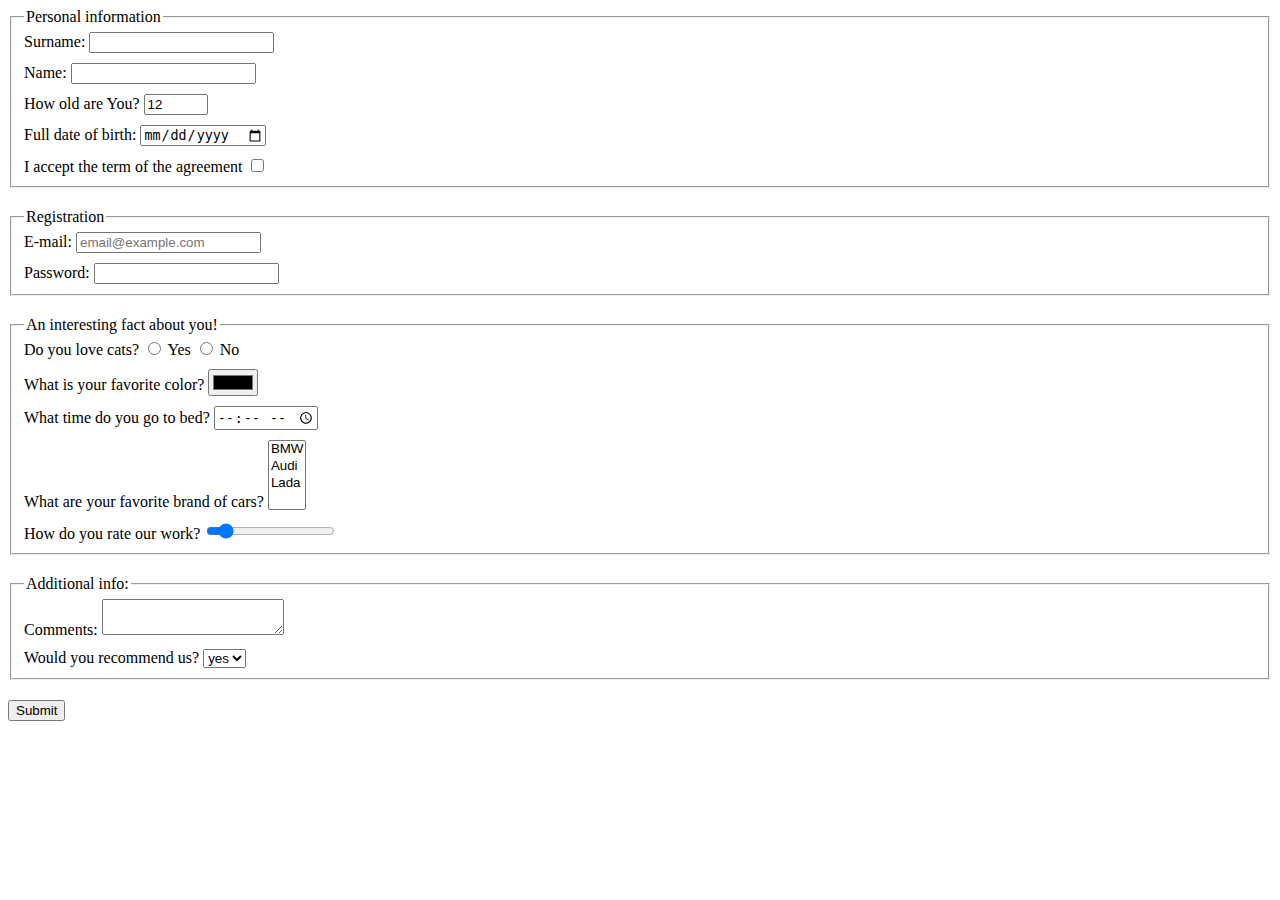
<file: index.html>
<!doctype html><html lang="en"><head><meta charset="UTF-8"><meta name="viewport" content="width=device-width, user-scalable=no, initial-scale=1.0, maximum-scale=1.0, minimum-scale=1.0"><meta http-equiv="X-UA-Compatible" content="ie=edge"><title>HTML Form</title><link rel="stylesheet" href="style.0f1e5aa9.css"></head><body> <script type="text/javascript" src="main.5883b77c.js"></script> <form action="https://mate-academy-form-lesson.herokuapp.com/create-application" onsubmit="onSubmit()"> <fieldset class="fieldset"> <legend class="legend">Personal information</legend> <div class="inputs"> <label for="surname">Surname:</label> <input type="text" id="surname" name="surname" autocomplete="off" required> </div> <div class="inputs"> <label for="name">Name:</label> <input type="text" id="name" name="name" autocomplete="off" required> </div> <div class="inputs"> <label for="age">How old are You?</label> <input type="number" name="age" id="age" value="12" min="1" max="100"> </div> <div class="inputs"> <label for="birthday">Full date of birth:</label> <input type="date" id="birthday" name="birthday"> </div> <div class="inputs"> <label for="acception"> I accept the term of the agreement </label> <input type="checkbox" name="acception" id="acception" required> </div> </fieldset> <fieldset class="fieldset"> <legend class="legend">Registration</legend> <div class="inputs"> <label for="email">E-mail:</label> <input type="email" placeholder="email@example.com" id="email" name="email" required> </div> <div class="inputs"> <label for="pass">Password:</label> <input type="password" name="password" id="pass" minlength="8" required> </div> </fieldset> <fieldset class="fieldset"> <legend class="legend">An interesting fact about you!</legend> <div class="inputs"> Do you love cats? <input type="radio" name="choise" id="yes" value="yes"> <label for="yes">Yes</label> <input type="radio" name="choise" id="no" value="yes"> <label for="no">No</label> </div> <div class="inputs"> <label for="favcolor">What is your favorite color?</label> <input type="color" id="favcolor" name="favcolor"> </div> <div class="inputs"> <label for="sleeptime">What time do you go to bed?</label> <input type="time" id="sleeptime" name="sleeptime"> </div> <div class="inputs"> <label for="favbrand">What are your favorite brand of cars?</label> <select name="favbrand" id="favbrand" size="4" multiple> <option value="BMW">BMW</option> <option value="Audi">Audi</option> <option value="Lada">Lada</option> </select> </div> <div class="inputs"> <label for="mark">How do you rate our work?</label> <input type="range" id="mark" name="mark" min="0" max="10" value="1"> </div> </fieldset> <fieldset class="fieldset"> <legend class="legend">Additional info:</legend> <div class="inputs"> <label for="comment">Comments:</label> <textarea name="comment" id="comment" maxlength="100">
          </textarea> </div> <div class="inputs"> <label for="select">Would you recommend us?</label> <select name="select" id="select"> <option value="yes" selected>yes</option> <option value="no">no</option> </select> </div> </fieldset> <input type="submit" value="Submit"> </form> </body></html>
</file>
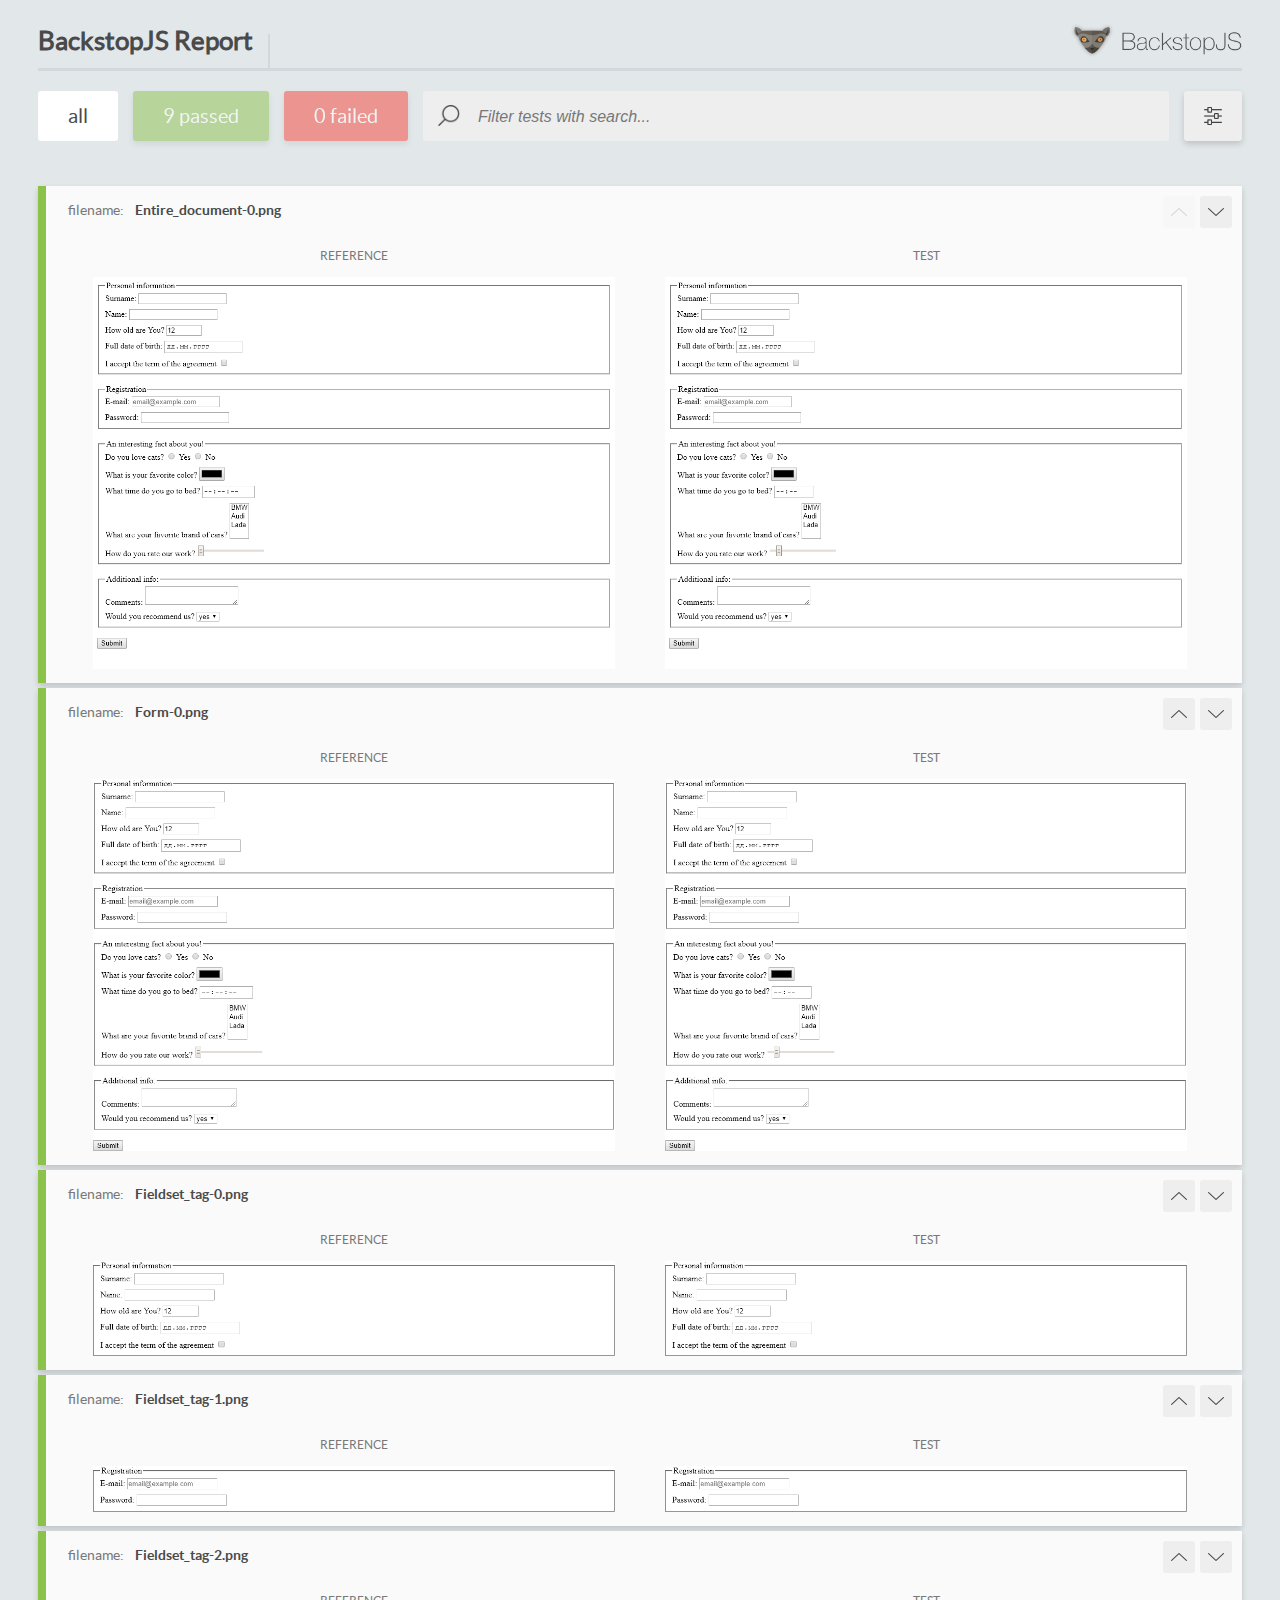
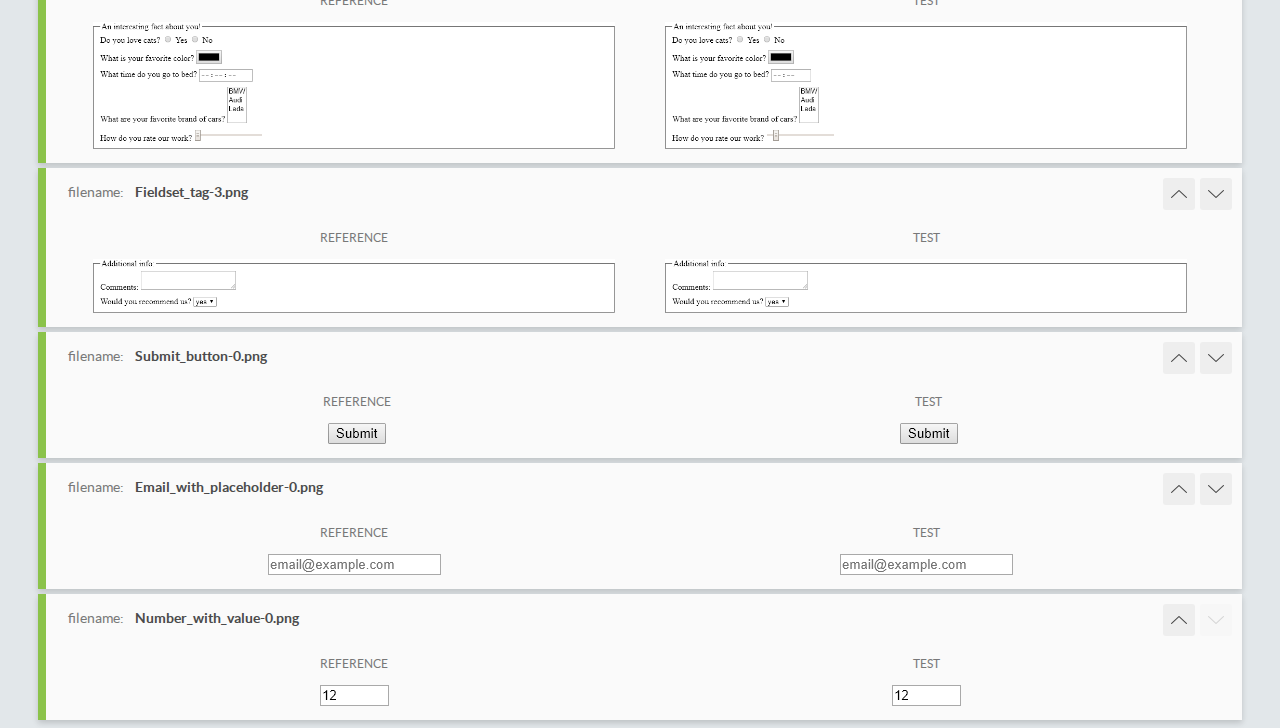
<file: report/html_report/index.html>
<!DOCTYPE html>
<html>
  <head>
    <meta charset="utf-8">
    <title>BackstopJS Report</title>

    <style>
      @font-face {
          font-family: 'latoregular';
          src: url('./assets/fonts/lato-regular-webfont.woff2') format('woff2'),
              url('./assets/fonts/lato-regular-webfont.woff') format('woff');
          font-weight: 400;
          font-style: normal;
      }
      @font-face {
          font-family: 'latobold';
          src: url('./assets/fonts/lato-bold-webfont.woff2') format('woff2'),
              url('./assets/fonts/lato-bold-webfont.woff') format('woff');
          font-weight: 700;
          font-style: normal;
      }

      .ReactModal__Body--open {
          overflow: hidden;
      }
      .ReactModal__Body--open .header {
        display: none;
      }

    </style>
  </head>
  <body style="background-color: #E2E7EA">
    <div id="root">

    </div>
    <script type="text/javascript">
      function report (report) { // eslint-disable-line no-unused-vars
        window.tests = report;
      }
    </script>
    <script type="text/javascript" src="config.js"></script>
    <script type="text/javascript" src="index_bundle.js"></script>
  </body>
</html>
</file>
<file: style.0f1e5aa9.css>
.inputs{margin:0 0 10px}.fieldset{margin-bottom:20px;padding-bottom:0}
/*# sourceMappingURL=style.0f1e5aa9.css.map */
</file>
